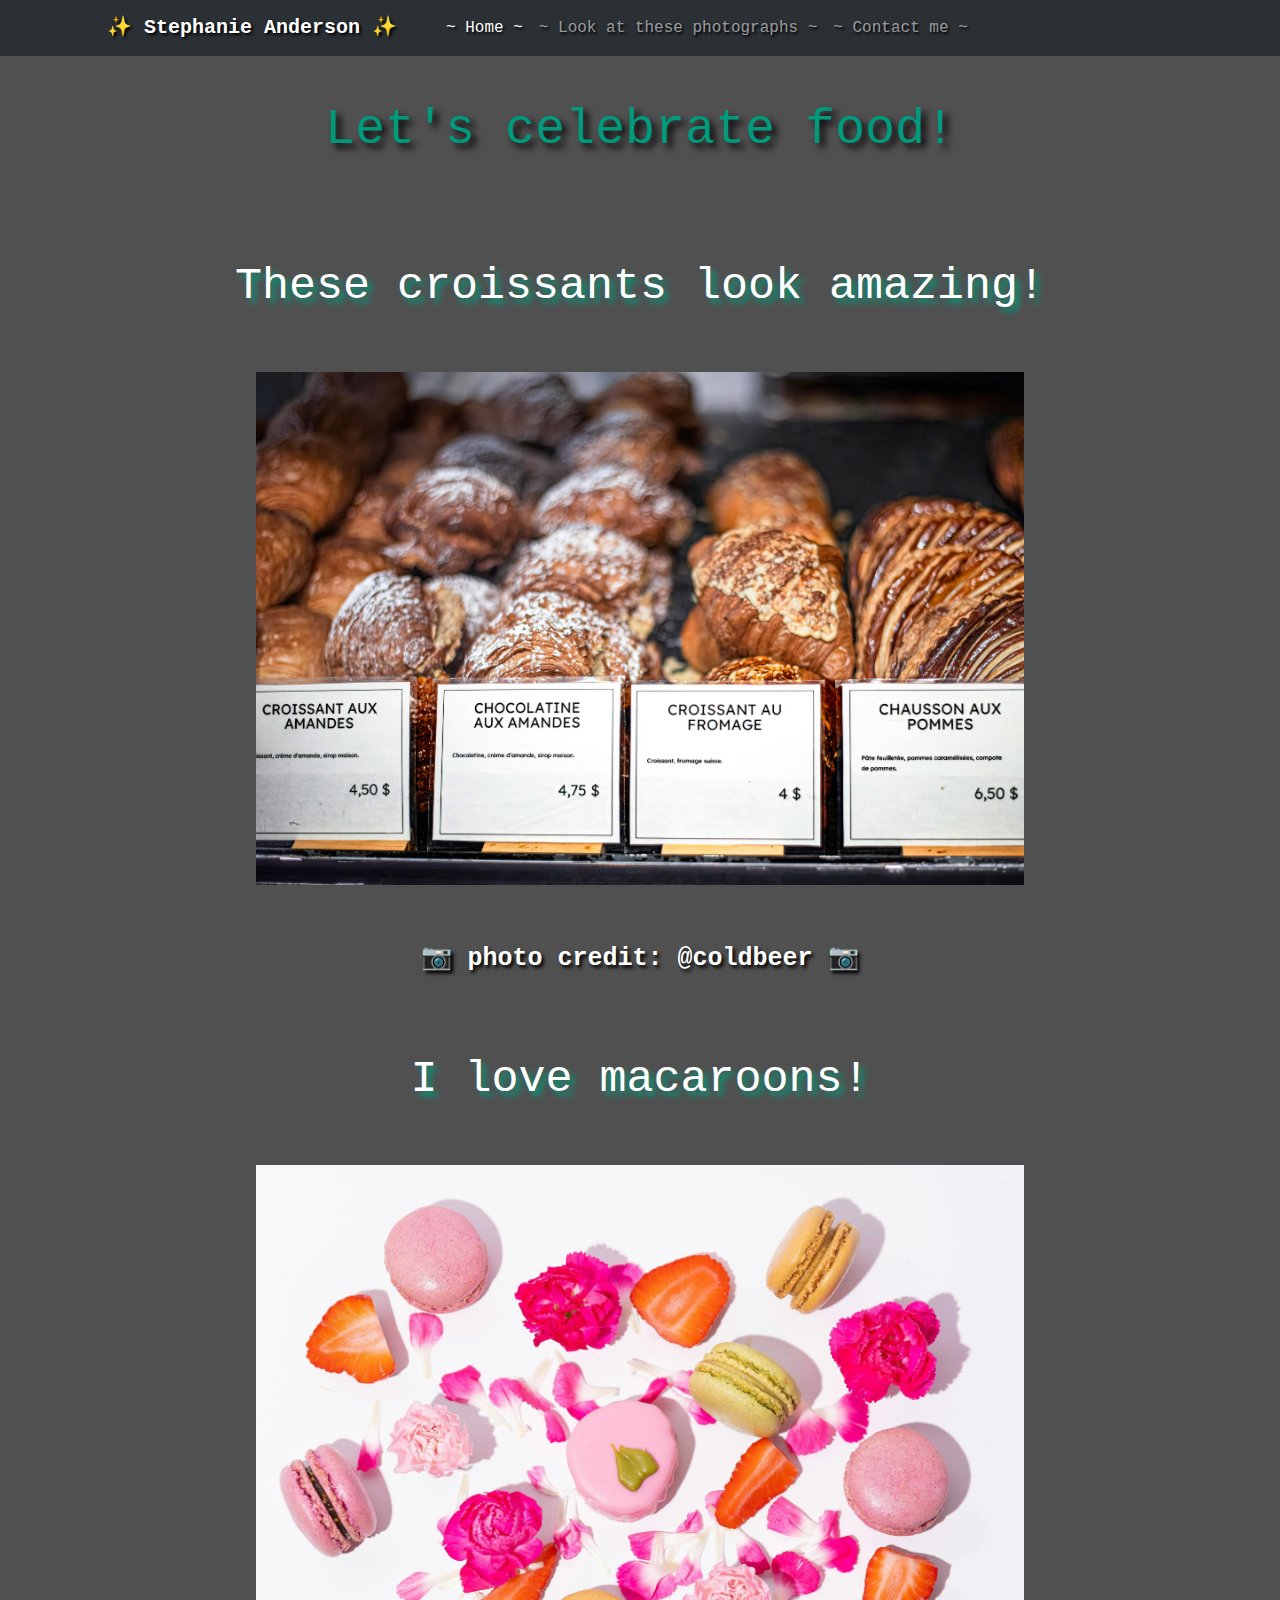
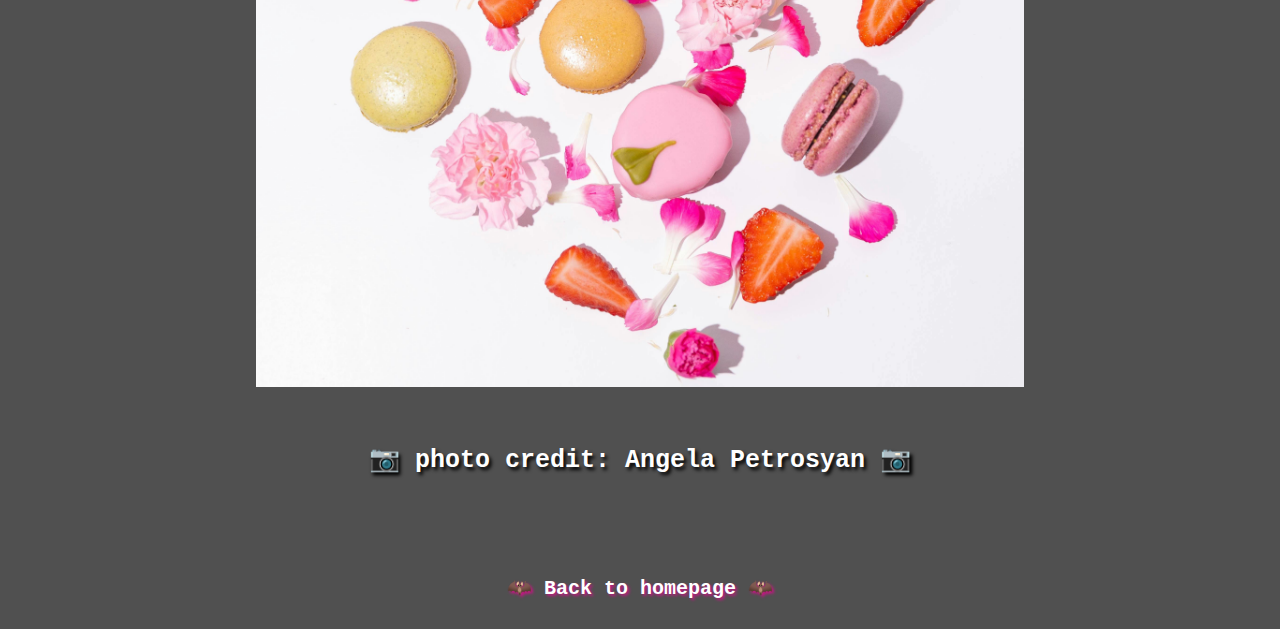
<file: photo.html>
<!DOCTYPE html>
<html lang="en">
  <head>
    <meta charset="UTF-8" />
    <meta name="viewport" content="width=device-width, initial-scale=1.0" />
    <link
      href="https://cdn.jsdelivr.net/npm/bootstrap@5.3.3/dist/css/bootstrap.min.css"
      rel="stylesheet"
      integrity="sha384-QWTKZyjpPEjISv5WaRU9OFeRpok6YctnYmDr5pNlyT2bRjXh0JMhjY6hW+ALEwIH"
      crossorigin="anonymous"
    />
    <script
      src="https://cdn.jsdelivr.net/npm/bootstrap@5.3.3/dist/js/bootstrap.bundle.min.js"
      integrity="sha384-YvpcrYf0tY3lHB60NNkmXc5s9fDVZLESaAA55NDzOxhy9GkcIdslK1eN7N6jIeHz"
      crossorigin="anonymous"
    ></script>
    <link rel="stylesheet" href="/src/styles.css" />
    <title>Front end developer student | Stephanie Anderson</title>
  </head>
  <body>
    <nav
      class="navbar navbar-expand-lg bg-body-tertiary fixed-top"
      data-bs-theme="dark"
    >
      <div class="container">
        <a class="navbar-brand" href="index.html"> ✨ Stephanie Anderson ✨</a>
        <button
          class="navbar-toggler"
          type="button"
          data-bs-toggle="collapse"
          data-bs-target="#navbarNav"
          aria-controls="navbarNav"
          aria-expanded="false"
          aria-label="Toggle
          navigation"
        >
          <span class="navbar-toggler-icon"></span>
        </button>
        <div class="collapse navbar-collapse" id="navbarNav">
          <ul class="navbar-nav">
            <li class="nav-item">
              <a class="nav-link active" aria-current="page" href="index.html"
                >~ Home ~</a
              >
            </li>
            <li class="nav-item">
              <a class="nav-link" href="/photo.html"
                >~ Look at these photographs ~</a
              >
            </li>
            <li class="nav-item">
              <a class="nav-link" href="/contact.html">~ Contact me ~</a>
            </li>
          </ul>
        </div>
      </div>
    </nav>

    <h1>Let's celebrate food!</h1>

    <h2>These croissants look amazing!</h2>

    <img
      src="/images/croissants.jpg"
      alt="picture of pastries"
      class="img-fluid rounded"
    />

    <p>
      <a href="https://www.pexels.com/@coldbeer-277046249/" target="_blank">
        📷 photo credit: @coldbeer 📷
      </a>
    </p>

    <h2>I love macaroons!</h2>
    <img
      src="/images/strawberries and macrons.jpg"
      alt="picture of cookies and fruit"
      class="img-fluid rounded"
    />
    <p>
      <a
        href="https://www.pexels.com/@angela-petrosyan-2149425377/"
        target="_blank"
      >
        📷 photo credit: Angela Petrosyan 📷
      </a>
    </p>

    <a href="/index.html" class="nav-links">🦇 Back to homepage 🦇</a>
  </body>
</html>
</file>
<file: src/styles.css>
body {
  background: #505050;
}

h1 {
  color: #009b7d;
  font-family: "Courier New", Courier, monospace;
  margin: 100px 100px;
  text-align: center;
  text-shadow: 0.1em 0.1em 0.15em black;
  font-size: 50px;
}
h2 {
  color: white;
  font-family: "Courier New", Courier, monospace;
  font-size: 45px;
  margin-top: 50px;
  text-align: center;
  text-shadow: 0.1em 0.1em 0.15em #009b7d;
  font-size: 45px;
}

a {
  font-family: "Courier New", Courier, monospace;
  font-size: 25px;
  font-weight: bold;
  text-decoration: none;
  color: white;
  display: block;
  padding: 25px 25px;
  text-align: center;
  text-shadow: 0.1em 0.1em 0.15em black;
}

p {
  color: white;
  display: block;
  margin-top: 5px;
  text-align: center;
}
.img-fluid {
  display: block;
  margin: auto;
  max-width: 60%;
  padding-bottom: 25px;
  padding-top: 50px;
}

.nav-links {
  font-size: 20px;
  margin-top: 45px;
  text-shadow: 0.1em 0.1em 0.15em #c71585;
}

footer {
  color: white;
  font-family: "Courier New", Courier, monospace;
  font-size: 14px;
  font-weight: bold;
  margin-top: 125px;
  max-width: 100%;
  padding: 10px 10px;
  text-align: center;
  text-decoration: none;
}

.a-footer {
  font-size: 16px;
}
</file>
